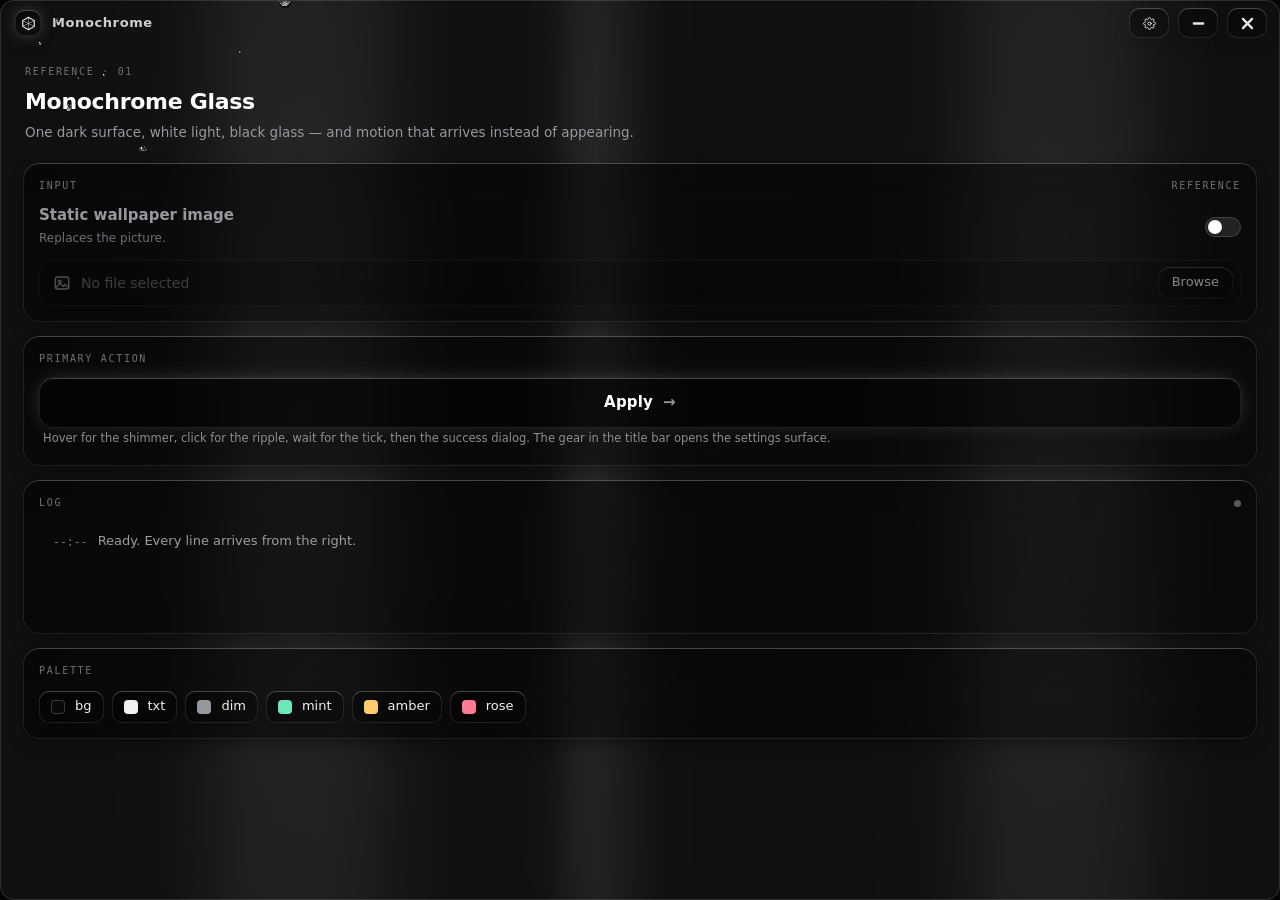
<file: docs/ui-kit/index.html>
<!DOCTYPE html>
<html lang="en">
<head>
<meta charset="utf-8">
<meta name="viewport" content="width=device-width, initial-scale=1">
<title>Monochrome Glass — UI kit</title>
<link rel="stylesheet" href="ui.css">
<style>body { background: #050506; }</style>
</head>
<body>

<!-- the drifting black / white band field -->
<div id="wallpaper"><i></i></div>

<div class="app" id="app">
  <canvas id="rain"></canvas>

  <!-- ── title bar ─────────────────────────────────────────────────────── -->
  <header class="titlebar">
    <div class="tb-brand">
      <span class="tb-mark">
        <svg viewBox="0 0 34 34" fill="none">
          <path d="M17 3 30 10.5v13L17 31 4 23.5v-13Z" stroke="#fff" stroke-width="2.4" stroke-linejoin="round"/>
          <path d="M17 3v28M4 10.5l26 13M30 10.5l-26 13" stroke="rgb(235,236,240)" stroke-width="1.6" stroke-opacity=".7"/>
        </svg>
      </span>
      <span class="tb-name"><b>Monochrome</b><i>Glass</i></span>
    </div>
    <div class="tb-actions">
      <button class="btn-icon" id="settings" title="Settings" aria-label="Settings">
        <svg viewBox="0 0 24 24"><circle cx="12" cy="12" r="3"/><path d="M19.4 15a1.65 1.65 0 0 0 .33 1.82l.06.06a2 2 0 0 1-2.83 2.83l-.06-.06a1.65 1.65 0 0 0-1.82-.33 1.65 1.65 0 0 0-1 1.51V21a2 2 0 0 1-4 0v-.09A1.65 1.65 0 0 0 9 19.4a1.65 1.65 0 0 0-1.82.33l-.06.06a2 2 0 0 1-2.83-2.83l.06-.06a1.65 1.65 0 0 0 .33-1.82 1.65 1.65 0 0 0-1.51-1H3a2 2 0 0 1 0-4h.09A1.65 1.65 0 0 0 4.6 9a1.65 1.65 0 0 0-.33-1.82l-.06-.06a2 2 0 0 1 2.83-2.83l.06.06a1.65 1.65 0 0 0 1.82.33H9a1.65 1.65 0 0 0 1-1.51V3a2 2 0 0 1 4 0v.09a1.65 1.65 0 0 0 1 1.51 1.65 1.65 0 0 0 1.82-.33l.06-.06a2 2 0 0 1 2.83 2.83l-.06.06a1.65 1.65 0 0 0-.33 1.82V9a1.65 1.65 0 0 0 1.51 1H21a2 2 0 0 1 0 4h-.09a1.65 1.65 0 0 0-1.51 1z"/></svg>
      </button>
      <button class="btn-icon" title="Minimize" aria-label="Minimize"><svg viewBox="0 0 10 10"><path d="M1.5 5h7"/></svg></button>
      <button class="btn-icon is-close" title="Close" aria-label="Close"><svg viewBox="0 0 10 10"><path d="M1.5 1.5l7 7M8.5 1.5l-7 7"/></svg></button>
    </div>
  </header>
  <div class="progress" id="progress"><i></i></div>

  <!-- ── content ───────────────────────────────────────────────────────── -->
  <main class="view">
    <div class="head" style="--i:0">
      <span class="eyebrow">reference · 01</span>
      <h1>Monochrome Glass</h1>
      <p>One dark surface, white light, black glass — and motion that arrives instead of appearing.</p>
    </div>

    <section class="card" style="--i:1">
      <div class="card-title">input <span id="badge">reference</span></div>
      <div data-switch data-key="demo-image" data-disables="#row-image" style="--i:0">
        <span class="field-label"><b>Static wallpaper image</b><small>Replaces the picture.</small></span>
        <span class="switch"><i></i></span>
      </div>
      <div id="row-image" class="field is-off" style="margin-top:12px">
        <svg viewBox="0 0 24 24" fill="none" stroke="currentColor" stroke-width="1.8" stroke-linecap="round" stroke-linejoin="round">
          <rect x="3" y="4" width="18" height="16" rx="3"/><circle cx="9" cy="10" r="1.8"/><path d="m4 18 5.5-5.5 4 4 2.5-2.5L21 18"/>
        </svg>
        <input readonly placeholder="No file selected">
        <button class="btn ghost" data-toast="file picker">Browse</button>
      </div>
    </section>

    <section class="card" style="--i:2">
      <div class="card-title">primary action</div>
      <button class="btn primary" id="apply">
        <span class="shim"></span>
        <span class="label">Apply<span style="opacity:.6">→</span></span>
        <svg class="tick" viewBox="-14 -11 28 22"><path d="M-10 1L-3.5 7.5L10 -7" pathLength="1"/></svg>
      </button>
      <div class="hint">Hover for the shimmer, click for the ripple, wait for the tick, then the success dialog.
        The gear in the title bar opens the settings surface.</div>
    </section>

    <section class="card" style="--i:3">
      <div class="card-title">log <span class="dot" id="dot"></span></div>
      <div class="list" id="log" style="max-height:150px">
        <div class="row dim"><span class="t">--:--</span><span class="m">Ready. Every line arrives from the right.</span></div>
      </div>
    </section>

    <section class="card" style="--i:4">
      <div class="card-title">palette</div>
      <div style="display:flex;flex-wrap:wrap;gap:8px">
        <span class="chip" style="height:32px"><i style="width:14px;height:14px;border-radius:4px;background:#08080a;box-shadow:inset 0 0 0 1px rgba(255,255,255,.2)"></i><b>bg</b></span>
        <span class="chip" style="height:32px"><i style="width:14px;height:14px;border-radius:4px;background:#f1f1f1"></i><b>txt</b></span>
        <span class="chip" style="height:32px"><i style="width:14px;height:14px;border-radius:4px;background:#9698a0"></i><b>dim</b></span>
        <span class="chip" style="height:32px"><i style="width:14px;height:14px;border-radius:4px;background:#6ee7b7"></i><b>mint</b></span>
        <span class="chip" style="height:32px"><i style="width:14px;height:14px;border-radius:4px;background:#ffcc6b"></i><b>amber</b></span>
        <span class="chip" style="height:32px"><i style="width:14px;height:14px;border-radius:4px;background:#ff7a94"></i><b>rose</b></span>
      </div>
    </section>
  </main>
</div>

<!-- ── settings modal ──────────────────────────────────────────────────── -->
<div id="settings-modal" data-modal data-tabs-scope aria-hidden="true">
  <div class="scrim"></div>
  <div class="modal">
    <div class="modal-head">
      <div class="ti"><b>Settings</b><small>Customize the look and feel</small></div>
      <div class="acts">
        <button class="btn ghost" data-close>Reset</button>
        <button class="x" data-close aria-label="Close"><svg viewBox="0 0 24 24"><path d="M6 6l12 12M18 6L6 18"/></svg></button>
      </div>
    </div>

    <div class="tabs">
      <i class="tab-ind"></i>
      <button class="tab is-on" data-tab="rain">Raindrops</button>
      <button class="tab" data-tab="motion">Motion</button>
      <button class="tab" data-tab="window">Window</button>
    </div>

    <div class="panel is-on" data-panel="rain">
      <div class="slider">
        <div class="slider-head"><span>Amount</span><em data-out="amount">100</em></div>
        <input type="range" class="rg" data-key="amount" min="20" max="200" step="5" value="100">
      </div>
      <div class="slider">
        <div class="slider-head"><span>Drop size</span><em data-out="size">100</em></div>
        <input type="range" class="rg" data-key="size" min="60" max="160" step="5" value="100">
      </div>
      <div class="slider">
        <div class="slider-head"><span>Sliding drops</span><em data-out="slide">100</em></div>
        <input type="range" class="rg" data-key="slide" min="0" max="200" step="5" value="100">
      </div>
      <div class="hint">Drag, and the thumb glides on a spring while the fill follows.</div>
    </div>

    <div class="panel" data-panel="motion">
      <div data-switch data-key="anim" class="is-on"><span class="field-label"><b>UI animations</b><small>Entrance, stagger, spring.</small></span><span class="switch"><i></i></span></div>
      <div data-switch data-key="edge"><span class="field-label"><b>Edge light</b><small>A comet glides around the window.</small></span><span class="switch"><i></i></span></div>
      <div data-switch data-key="bars" class="is-on"><span class="field-label"><b>Equalizer bars</b><small>Live level in the header.</small></span><span class="switch"><i></i></span></div>
      <div class="slider">
        <div class="slider-head"><span>Motion speed</span><em data-out="mspeed">1×</em></div>
        <input type="range" class="rg" data-key="mspeed" min="25" max="200" step="5" value="100">
      </div>
    </div>

    <div class="panel" data-panel="window">
      <div class="slider">
        <div class="slider-head"><span>Corner radius</span><em data-out="radius">14 px</em></div>
        <input type="range" class="rg" data-key="radius" min="0" max="28" step="1" value="14" data-unit="px">
      </div>
      <div class="presets">
        <button data-radius="0">Square</button>
        <button data-radius="8">Soft</button>
        <button class="is-on" data-radius="14">Round</button>
        <button data-radius="22">Extra</button>
      </div>
      <div class="hint">The radius is a token: every card, field and dialog reads it.</div>
    </div>
  </div>
</div>

<!-- ── success dialog ──────────────────────────────────────────────────── -->
<div class="success" aria-hidden="true">
  <div class="bg"></div>
  <div class="rays"></div>
  <div class="blob a"></div><div class="blob b"></div><div class="blob c"></div>
  <canvas></canvas>
  <div class="pop" role="dialog" aria-label="Done">
    <div class="ringbox" style="--j:0">
      <div class="pr"></div><div class="pr"></div>
      <svg viewBox="0 0 100 100">
        <defs><linearGradient id="kitRing" x1="0" y1="0" x2="1" y2="1">
          <stop offset="0" stop-color="#6ee7b7"/><stop offset="1" stop-color="#ffffff"/>
        </linearGradient></defs>
        <circle class="bgc" cx="50" cy="50" r="42"/>
        <circle class="rc" cx="50" cy="50" r="42"/>
        <path class="ck" d="M32 52 45 65 69 38" pathLength="1"/>
      </svg>
    </div>
    <h2 style="--j:1">Applied</h2>
    <p style="--j:2">The surface answered, quietly.</p>
    <div class="chips" style="--j:3"></div>
    <div class="note" style="--j:4">No colour was used to say “done” — the mark, the ring and a breath of confetti do it.</div>
    <div style="--j:5"><button class="btn primary" data-close><span class="shim"></span><span class="label">Done</span></button></div>
  </div>
</div>

<script src="ui.js"></script>
<script>
/* ── demo wiring: this is what an app adds on top of the kit ─────────────── */
UIKit.mount({ brightness: .9 });

const rainCtl = UIKit.rain(document.getElementById('rain'));
const app = document.getElementById('app');
let prev = performance.now();
(function loop(now) {
  const dt = Math.min((now - prev) / 1000, .05); prev = now;
  const r = app.getBoundingClientRect();
  rainCtl.tick(dt, { l: 0, t: 0, w: r.width, h: r.height });
  requestAnimationFrame(loop);
})(performance.now());

/* settings open / close — the gear stays lit while the dialog is up */
const gear = document.getElementById('settings');
const host = document.getElementById('settings-modal');
const modal = host.querySelector('.modal');
const scrim = host.querySelector('.scrim');
const isOpen = () => modal.classList.contains('is-open');
const setOpen = v => {
  host.classList.toggle('is-open', v);
  host.setAttribute('aria-hidden', String(!v));
  modal.classList.toggle('is-open', v);
  scrim.classList.toggle('is-open', v);
  gear.classList.toggle('is-on', v);
};
gear.addEventListener('click', () => setOpen(!isOpen()));
host.querySelectorAll('[data-close]').forEach(b => b.addEventListener('click', () => setOpen(false)));
scrim.addEventListener('click', () => setOpen(false));
addEventListener('keydown', e => { if (e.key === 'Escape' && isOpen()) setOpen(false); });

/* sliders drive the rain */
document.addEventListener('slide', e => {
  const { key, value } = e.detail;
  if (key === 'amount') rainCtl.amount = value;
  if (key === 'size') rainCtl.size = value;
  if (key === 'slide') rainCtl.slide = value;
  if (key === 'mspeed') rainCtl.speed = value / 100;
});

/* radius presets */
document.querySelectorAll('[data-radius]').forEach(b => b.addEventListener('click', () => {
  const v = +b.dataset.radius;
  document.documentElement.style.setProperty('--app-r', v + 'px');
  const s = document.querySelector('[data-key="radius"]');
  s.value = v; s.dispatchEvent(new Event('input', { bubbles: true }));
  document.querySelectorAll('[data-radius]').forEach(o => o.classList.toggle('is-on', o === b));
}));
document.querySelector('[data-key="radius"]').addEventListener('input', e => {
  document.documentElement.style.setProperty('--app-r', e.target.value + 'px');
});

/* apply → busy → progress → log lines → success */
const applyBtn = document.getElementById('apply');
const progress = UIKit.progress(document.getElementById('progress'));
const dot = document.getElementById('dot');
const log = document.getElementById('log');
const stamp = () => new Date().toTimeString().slice(0, 5);
const line = (msg, kind = '') => {
  const d = document.createElement('div');
  d.className = 'row ' + kind;
  d.innerHTML = `<span class="t">${stamp()}</span><span class="m"></span>`;
  d.lastChild.textContent = msg;
  log.appendChild(d);
  log.scrollTop = log.scrollHeight;
};

applyBtn.addEventListener('click', () => {
  if (applyBtn.disabled) return;
  UIKit.busy(applyBtn, true);
  progress.run();
  dot.classList.add('busy');
  line('Reading the original…');
  setTimeout(() => line('Surfaces rebuilt: 4', 'ok'), 500);
  setTimeout(() => line('Live wallpaper: boot.mp4', 'dim'), 900);
  setTimeout(() => {
    UIKit.busy(applyBtn, false);
    progress.finish();
    dot.classList.remove('busy'); dot.classList.add('ok');
    UIKit.flash(applyBtn, 'done');
    UIKit.toast('Applied in 1.2 s', 'ok');
    setTimeout(() => UIKit.success.open([
      ['Static image', 'wallpaper.png'],
      ['Live wallpaper', 'boot.mp4'],
      ['Occurrences', '7']
    ]), 700);
  }, 1300);
});

document.querySelectorAll('[data-toast]').forEach(b => b.addEventListener('click', () => {
  UIKit.toast('This is what a notification feels like.');
}));
</script>
</body>
</html>
</file>
<file: docs/ui-kit/ui.css>
/* ============================================================================
   MONOCHROME GLASS  —  the house UI
   ----------------------------------------------------------------------------
   A single dark surface, white light, black glass, and motion that arrives
   rather than appears. Everything here is dependency-free plain CSS.

     <link rel="stylesheet" href="ui.css">
     <script src="ui.js" defer></script>

   Design rules (do not break them):
     • one accent only: white. colour is reserved for meaning
       (mint = success, amber = warning, rose = error).
     • glass, not flat panels: translucent black + backdrop blur + 1px light rim.
     • every interactive element answers on hover, and answers *softy*
       (glow + 1px lift), never with a colour change.
     • motion easing is cubic-bezier(.16,1,.3,1) for entrance and
       cubic-bezier(.22,1.28,.36,1) for springy interactions.
   ========================================================================== */

/* ── tokens ─────────────────────────────────────────────────────────────── */
:root {
  /* surfaces */
  --bg: #08080a;
  --panel: rgba(19, 19, 19, .88);
  --panel-soft: rgba(12, 12, 13, .66);
  --glass: linear-gradient(135deg, rgba(0, 0, 0, .40), rgba(0, 0, 0, .26));
  --glass-hover: linear-gradient(rgba(255, 255, 255, .10), rgba(255, 255, 255, .10)), rgba(0, 0, 0, .42);

  /* ink */
  --txt: #f1f1f1;
  --txt-2: #d1d3d9;
  --dim: #9698a0;
  --faint: #8f8f8f;
  --ghost: #6e7078;

  /* light */
  --acc: 255, 255, 255;
  --acc-2: 205, 208, 216;
  --mint: 110, 231, 183;
  --amber: 255, 204, 107;
  --rose: 255, 122, 148;

  /* lines */
  --line: rgba(255, 255, 255, .10);
  --line-2: rgba(255, 255, 255, .16);

  /* depth */
  --glass-rim: inset 0 0 0 1px rgba(255, 255, 255, .10),
                inset 0 1px 0 rgba(255, 255, 255, .16),
                0 8px 22px -10px rgba(0, 0, 0, .70);
  --lift: 0 10px 28px -6px rgba(0, 0, 0, .55);

  /* shape */
  --r-card: 16px;
  --r-field: 12px;
  --r-btn: 12px;
  --r-modal: 24px;
  --r-pill: 99px;
  --pad: 22px;

  /* motion */
  --ease: cubic-bezier(.16, 1, .3, 1);
  --spring: cubic-bezier(.22, 1.28, .36, 1);
  --std: cubic-bezier(.4, 0, .2, 1);

  /* type */
  --font: "Jakarta", "Plus Jakarta Sans", "Poppins", "Inter",
          "Segoe UI Variable Text", "Segoe UI", system-ui, sans-serif;
  --font-mono: "JetBrains Mono", "Cascadia Mono", ui-monospace, monospace;

  color-scheme: dark;
}

* { box-sizing: border-box; margin: 0; padding: 0; }
html, body { height: 100%; }
body {
  font-family: var(--font);
  font-size: 15px;
  line-height: 1.45;
  color: var(--txt);
  background: var(--bg);
  overflow: hidden;
  -webkit-user-select: none;
  user-select: none;
  cursor: none;                     /* the kit draws its own cursor */
}
::selection { background: rgba(var(--acc), .22); }

/* ── wallpaper: soft black / white bands drifting on a diagonal ──────────── */
#wallpaper {
  position: fixed; inset: 0; z-index: 0; overflow: hidden; pointer-events: none;
  opacity: var(--wp-o, .9);
}
#wallpaper i {
  position: absolute; left: 0; top: 0; bottom: 0; width: calc(100% + 760px);
  background:
    linear-gradient(90deg,
      #030303 0, #080808 14%, #1c1c1c 22%, #8a8a8a 28%, #f2f2f2 33%,
      #fff 37%, #fff 42%, #c4c4c4 48%, #5a5a5a 53%, #0a0a0a 60%, #050505 68%,
      #2a2a2a 72%, #d8d8d8 76%, #fff 78.5%, #9c9c9c 82%, #161616 87%, #030303 94%)
      0 0 / 760px 100% repeat-x;
  will-change: transform;
}
#wallpaper::after {
  content: ""; position: absolute; inset: 0;
  background: radial-gradient(90% 80% at 50% 45%, rgba(15, 15, 15, .05), rgba(5, 5, 6, .55));
}

/* ── app shell ──────────────────────────────────────────────────────────── */
.app {
  position: relative; z-index: 2;
  height: 100%;
  display: flex; flex-direction: column;
  background: var(--panel);
  border: 1px solid rgba(255, 255, 255, .12);
  border-radius: var(--app-r, 14px);
  overflow: hidden;
  animation: appIn 1.1s var(--ease) both;
}
@keyframes appIn { from { opacity: 0; transform: scale(.985); } to { opacity: 1; transform: none; } }

/* custom title bar */
.titlebar {
  flex: none; height: 44px;
  display: flex; align-items: center; justify-content: space-between;
  padding: 0 12px 0 14px;
  -webkit-app-region: drag; app-region: drag;
}
.tb-brand { display: flex; align-items: center; gap: 11px; }
.tb-mark {
  width: 26px; height: 26px; flex: none; border-radius: 9px;
  display: grid; place-items: center;
  background: var(--glass); box-shadow: var(--glass-rim), 0 0 18px -5px rgba(var(--acc), .45);
}
.tb-mark svg { width: 15px; height: 15px; }
.tb-name {
  font-size: 13px; letter-spacing: .5px; color: transparent;
  background: linear-gradient(105deg,
    rgba(255, 255, 255, .80) 0%, rgba(255, 255, 255, .80) 42%, #fff 50%,
    rgba(255, 255, 255, .80) 58%, rgba(255, 255, 255, .80) 100%);
  background-size: 260% 100%; background-position: 160% 0;
  -webkit-background-clip: text; background-clip: text;
  animation: tbShine 7s var(--std) 1.2s infinite;
}
.tb-name b { font-weight: 700; letter-spacing: .6px; }
.tb-name i {
  font-style: normal; font-weight: 500; font-size: 11px;
  letter-spacing: 1.6px; text-transform: uppercase; opacity: .62;
}
@keyframes tbShine { 0%, 45% { background-position: 160% 0; } 100% { background-position: -60% 0; } }
.tb-actions { display: flex; align-items: center; gap: 9px; -webkit-app-region: no-drag; app-region: no-drag; }

.btn-icon {
  position: relative; width: 40px; height: 30px; border: 0; border-radius: 11px;
  display: grid; place-items: center; overflow: hidden;
  color: #e5e5e5; background: var(--glass); box-shadow: var(--glass-rim);
  -webkit-backdrop-filter: blur(18px) saturate(1.3); backdrop-filter: blur(18px) saturate(1.3);
  transition: background .2s ease, box-shadow .25s ease, transform .22s var(--spring), color .2s ease;
}
.btn-icon svg {
  width: 13px; height: 13px; stroke: currentColor; fill: none;
  stroke-width: 1.8; stroke-linecap: round; stroke-linejoin: round;
  transition: transform .25s var(--ease);
}
.btn-icon:hover {
  background: var(--glass-hover); color: #fff; transform: translateY(-1px);
  box-shadow: inset 0 0 0 1px rgba(var(--acc), .5), 0 0 18px rgba(var(--acc), .30), var(--lift);
}
.btn-icon:active { transform: scale(.93); }
.btn-icon.is-close:hover {
  background: linear-gradient(180deg, #ff7a98, #e8365a);
  box-shadow: inset 0 0 0 1px rgba(255, 255, 255, .42), 0 0 20px rgba(255, 90, 125, .60);
}
.btn-icon.is-close:hover svg { transform: rotate(90deg); }
.btn-icon.is-on {
  background: linear-gradient(180deg, rgba(255, 255, 255, .24), rgba(255, 255, 255, .10));
  box-shadow: inset 0 0 0 1px rgba(255, 255, 255, .40), 0 0 16px rgba(255, 255, 255, .22);
  color: #fff;
}
.btn-icon.is-on svg { transform: rotate(90deg); }

/* rain layer: sits above the panel, behind the content (never over text) */
#rain {
  position: absolute; inset: 0; z-index: 1; pointer-events: none;
  border-radius: inherit;
}

/* scrolling content */
.view {
  position: relative; z-index: 2;
  flex: 1; min-height: 0; overflow-y: auto;
  padding: 8px var(--pad) 20px;
  display: flex; flex-direction: column; gap: 14px;
}
.view > * { animation: rise .8s var(--ease) both; animation-delay: calc(.28s + var(--i, 0) * .09s); }
@keyframes rise { from { opacity: 0; transform: translateY(26px); } to { opacity: 1; transform: none; } }

/* page head */
.head { display: flex; flex-direction: column; gap: 6px; padding: 12px 2px 6px; }
.head h1 { font-size: 22px; font-weight: 700; letter-spacing: -.3px; color: #fff; }
.head p { font-size: 13.5px; color: var(--dim); }
.head .eyebrow {
  font-family: var(--font-mono); font-size: 10px; letter-spacing: 1.7px;
  text-transform: uppercase; color: var(--ghost);
}

/* ── card ───────────────────────────────────────────────────────────────── */
.card {
  position: relative; border-radius: var(--r-card); padding: 16px;
  background: var(--glass), rgba(0, 0, 0, .12);
  box-shadow: var(--glass-rim);
  -webkit-backdrop-filter: blur(18px) saturate(1.3);
  backdrop-filter: blur(18px) saturate(1.3);
  overflow: hidden;
}
.card::before {                       /* cursor spotlight, driven by ui.js */
  content: ""; position: absolute; inset: 0; pointer-events: none;
  opacity: var(--sa, 0);
  background: radial-gradient(170px circle at var(--mx, 50%) var(--my, 50%),
    rgba(var(--acc), .14), rgba(var(--acc), 0));
}
.card > * { position: relative; }
.card-title {
  display: flex; align-items: center; justify-content: space-between;
  font-family: var(--font-mono); font-size: 10px; letter-spacing: 1.7px;
  text-transform: uppercase; color: var(--ghost); margin-bottom: 12px;
}

/* ── fields ─────────────────────────────────────────────────────────────── */
.field {
  display: flex; align-items: center; gap: 10px;
  height: 46px; padding: 0 8px 0 14px; border-radius: var(--r-field);
  background: rgba(0, 0, 0, .30); box-shadow: inset 0 0 0 1px rgba(255, 255, 255, .08);
  transition: box-shadow .25s ease, background .25s ease;
}
.field:focus-within, .field:hover {
  box-shadow: inset 0 0 0 1px rgba(var(--acc), .34), 0 0 16px rgba(var(--acc), .12);
}
.field svg { width: 18px; height: 18px; flex: none; color: var(--dim); }
.field input {
  flex: 1; min-width: 0; height: 100%; border: 0; background: transparent;
  color: var(--txt); font: inherit; font-size: 14px; outline: none;
  -webkit-user-select: text; user-select: text;
}
.field input::placeholder { color: var(--ghost); opacity: 1; }
.field.is-off { opacity: .5; pointer-events: none; }

/* label + hint block */
.field-label { display: flex; flex-direction: column; gap: 3px; }
.field-label b { font-size: 15px; font-weight: 600; color: var(--dim); transition: color .3s ease; }
.field-label small { font-size: 12px; font-weight: 500; color: var(--ghost); }
.is-on .field-label b { color: #fff; }

/* ── switch (track is light, knob is ink) ───────────────────────────────── */
.switch {
  position: relative; flex: none;
  width: 36px; height: 20px; border-radius: var(--r-pill);
  background: rgba(255, 255, 255, .10);
  box-shadow: inset 0 0 0 1px rgba(255, 255, 255, .13);
  transition: background-color .3s ease, box-shadow .3s ease;
}
.switch::before { content: ""; position: absolute; inset: -6px -4px; }   /* bigger hit area */
.switch i {
  position: absolute; left: 3px; top: 3px; width: 14px; height: 14px;
  border-radius: 7px; background: #fff; box-shadow: 0 1.5px 2px rgba(0, 0, 0, .25);
  transition: transform .3s var(--spring), width .3s var(--spring),
              background-color .3s ease, box-shadow .3s ease;
}
.switch:hover { background: rgba(255, 255, 255, .16); }
.is-on .switch {
  background: rgb(238, 239, 243);
  box-shadow: inset 0 0 0 1px rgba(255, 255, 255, .9), 0 0 14px 1px rgba(255, 255, 255, .30);
}
.is-on .switch i { transform: translateX(16px); background: #0c0c0f; }
.switch:active i { width: 18px; }
.is-on .switch:active i { transform: translateX(12px); }
[data-switch] { display: flex; align-items: center; justify-content: space-between; gap: 14px; outline: none; }
[data-switch]:focus-visible .switch { outline: 2px solid rgba(var(--acc), .8); outline-offset: 3px; }

/* ── range slider (glowing thumb, filled track) ─────────────────────────── */
.slider { padding: 10px 12px 14px; border-radius: 14px; background: rgba(255, 255, 255, .045); box-shadow: inset 0 0 0 1px rgba(255, 255, 255, .06); }
.slider-head { display: flex; align-items: baseline; justify-content: space-between; margin-bottom: 9px; }
.slider-head span { font-size: 13.5px; font-weight: 600; color: var(--txt-2); }
.slider-head em {
  font-style: normal; font-size: 12.5px; font-weight: 600; color: #fff;
  padding: 2px 9px; border-radius: 8px; background: rgba(255, 255, 255, .08);
  font-variant-numeric: tabular-nums; box-shadow: 0 0 12px -2px rgba(var(--acc), .35);
}
input[type="range"].rg {
  -webkit-appearance: none; appearance: none;
  width: 100%; height: 18px; padding: 0; background: transparent;
  filter: drop-shadow(0 0 4px rgba(var(--acc), .35));
  transition: filter .3s ease; --p: 50%;
}
input[type="range"].rg::-webkit-slider-runnable-track {
  height: 5px; border-radius: 3px;
  background: linear-gradient(90deg, rgb(var(--acc)) var(--p), rgba(255, 255, 255, .13) var(--p));
}
input[type="range"].rg::-webkit-slider-thumb {
  -webkit-appearance: none; width: 16px; height: 16px; margin-top: -5.5px;
  border-radius: 50%; background: #fff;
  box-shadow: 0 1px 4px rgba(0, 0, 0, .45), 0 0 10px 1px rgba(var(--acc), .60);
  transition: box-shadow .25s ease, transform .25s var(--spring);
}
input[type="range"].rg::-moz-range-track { height: 5px; border-radius: 3px; background: rgba(255, 255, 255, .13); }
input[type="range"].rg::-moz-range-progress { height: 5px; border-radius: 3px; background: #fff; }
input[type="range"].rg::-moz-range-thumb {
  width: 16px; height: 16px; border: 0; border-radius: 50%; background: #fff;
  box-shadow: 0 0 10px 1px rgba(var(--acc), .60);
}
input[type="range"].rg:hover { filter: drop-shadow(0 0 6px rgba(var(--acc), .55)); }
input[type="range"].rg:active { filter: drop-shadow(0 0 8px rgba(var(--acc), .70)); }

/* preset row */
.presets { display: flex; gap: 8px; margin-top: 10px; }
.presets button {
  flex: 1; min-width: 0; height: 32px; border: 0; border-radius: 11px;
  font: inherit; font-size: 12px; font-weight: 600; color: #d9d9d9;
  background: var(--glass); box-shadow: var(--glass-rim);
  transition: background .25s ease, color .25s ease, transform .35s var(--spring), box-shadow .25s ease;
}
.presets button:hover { background: var(--glass-hover); color: #fff; transform: translateY(-1px); }
.presets button:active { transform: scale(.96); }
.presets button.is-on {
  background: linear-gradient(180deg, rgba(255, 255, 255, .22), rgba(255, 255, 255, .10));
  box-shadow: inset 0 0 0 1px rgba(255, 255, 255, .34), inset 0 1px 0 rgba(255, 255, 255, .28);
  color: #fff;
}

/* ── buttons ────────────────────────────────────────────────────────────── */
.btn {
  position: relative; overflow: hidden; border: 0;
  font: inherit; font-weight: 600; color: #fff;
  border-radius: var(--r-btn);
  transition: background .2s ease, box-shadow .2s ease, transform .26s var(--spring);
}
.btn.primary {
  width: 100%; height: 50px; font-size: 15px; letter-spacing: .2px; border-radius: 14px;
  background: var(--glass), rgba(0, 0, 0, .14);
  box-shadow: var(--glass-rim), 0 0 22px -8px rgba(var(--acc), .40);
}
.btn.primary:hover {
  background: var(--glass-hover); transform: translateY(-1px);
  box-shadow: var(--glass-rim), 0 0 26px -6px rgba(var(--acc), .60), var(--lift);
}
.btn.primary:active { transform: translateY(0) scale(.992); }
.btn.ghost {
  height: 32px; padding: 0 14px; font-size: 13px; font-weight: 500;
  background: var(--glass); box-shadow: var(--glass-rim);
}
.btn.ghost:hover { background: var(--glass-hover); }
.btn.ghost:active { transform: scale(.96); }

/* button internals: shimmer, ripple, busy pulse, success check */
.btn .shim {
  position: absolute; top: 0; bottom: 0; left: -25%; width: 160px; z-index: 2;
  opacity: 0; pointer-events: none; transition: opacity .3s ease;
  background: linear-gradient(90deg, rgba(255, 255, 255, 0), rgba(255, 255, 255, .18), rgba(255, 255, 255, 0));
  animation: shim 2.4s linear infinite;
}
.btn:hover .shim { opacity: 1; }
.btn.is-busy .shim { opacity: 1; animation-duration: 1.5s; }
@keyframes shim { from { left: -25%; } to { left: 125%; } }
.btn .label {
  position: relative; z-index: 3;
  display: inline-flex; align-items: center; gap: 10px;
  transition: opacity .5s ease;
}
.btn .label svg { width: 16px; height: 16px; transition: transform .3s ease; }
.btn.primary:hover .label svg { transform: translateX(4px); }
.btn.is-done .label { opacity: 0; transition-duration: .15s; }
.btn .tick {
  position: absolute; left: 50%; top: 50%; width: 28px; height: 22px;
  margin: -11px 0 0 -14px; z-index: 3; opacity: 0; transition: opacity .4s ease;
}
.btn .tick path {
  fill: none; stroke: #06241a; stroke-width: 3.4; stroke-linecap: round; stroke-linejoin: round;
  stroke-dasharray: 1; stroke-dashoffset: 1;
}
.btn.is-done .tick { opacity: 1; }
.btn.is-done .tick path { animation: draw .45s var(--std) forwards; }
@keyframes draw { to { stroke-dashoffset: 0; } }
.btn.is-busy { animation: busy 1.6s ease-in-out infinite; }
@keyframes busy {
  0%, 100% { box-shadow: var(--glass-rim), 0 6px 18px -8px rgba(var(--acc), .30); }
  50%      { box-shadow: var(--glass-rim), 0 6px 26px -4px rgba(var(--acc), .60); }
}
.btn.is-error { animation: shake .8s linear; }
@keyframes shake {
  0% { translate: 0; } 10% { translate: 2.4px; } 22% { translate: -3.1px; }
  34% { translate: 2.5px; } 46% { translate: -1.7px; } 58% { translate: 1.1px; }
  70% { translate: -.6px; } 85% { translate: .2px; } 100% { translate: 0; }
}
.ripple {
  position: absolute; border-radius: 50%; background: #fff; pointer-events: none; z-index: 1;
  opacity: 0; animation: rippleS .75s var(--std) forwards, rippleO .75s linear forwards;
}
.btn.ghost .ripple { --ra: .20; }
.btn.primary .ripple { --ra: .34; }
@keyframes rippleS { from { transform: translate(-50%, -50%) scale(0); } to { transform: translate(-50%, -50%) scale(1); } }
@keyframes rippleO { from { opacity: var(--ra); } to { opacity: 0; } }

/* ── top progress line ──────────────────────────────────────────────────── */
.progress {
  position: absolute; left: 0; right: 0; top: 0; height: 3px; z-index: 6;
  opacity: 0; overflow: hidden; pointer-events: none; transition: opacity .45s ease;
}
.progress i {
  position: absolute; top: 0; bottom: 0; left: 0; width: 38%; border-radius: 3px;
  transform: translateX(-100%);
  background: linear-gradient(90deg, rgba(var(--acc), 0), rgb(var(--acc-2)), #fff);
  box-shadow: 0 0 14px 2px rgba(var(--acc), .8);
}
.progress.is-run { opacity: 1; }
.progress.is-run i { animation: tl 1.3s var(--std) infinite; }
@keyframes tl { from { transform: translateX(-100%); } to { transform: translateX(265%); } }
.progress.is-fin { opacity: 1; }
.progress.is-fin i {
  width: 100%; transform: translateX(0); animation: none;
  background: rgb(var(--mint)); box-shadow: 0 0 14px 2px rgba(var(--mint), .7);
  transition: transform .5s var(--ease);
}
.progress.is-fin.is-out { opacity: 0; }

/* ── list / log card ────────────────────────────────────────────────────── */
.list { flex: 1; min-height: 96px; overflow-y: auto; padding: 10px 14px; font-size: 13px; }
.list .row {
  display: flex; gap: 10px;
  animation: rowIn .55s var(--std) both;
  -webkit-user-select: text; user-select: text;
}
.list .row .t { flex: none; color: #777; font-family: var(--font-mono); font-size: 11.5px; padding-top: 2px; }
.list .row .m { flex: 1; min-width: 0; white-space: pre-wrap; overflow-wrap: anywhere; color: #eaeaea; }
.list .row.ok .m { color: rgb(128, 230, 173); }
.list .row.warn .m { color: rgb(255, 204, 107); }
.list .row.err .m { color: rgb(255, 122, 148); }
.list .row.dim .m { color: #9d9d9d; }
@keyframes rowIn { from { opacity: 0; transform: translateX(22px); } to { opacity: 1; transform: none; } }

/* status dot */
.dot {
  position: relative; width: 7px; height: 7px; border-radius: 50%;
  background: rgba(157, 157, 157, .55); transition: background .3s ease;
}
.dot.ok { background: rgb(var(--mint)); }
.dot.busy { background: rgb(var(--acc-2)); }
.dot.busy::after {
  content: ""; position: absolute; left: 50%; top: 50%;
  width: 22px; height: 22px; margin: -11px 0 0 -11px; border-radius: 50%;
  background: rgba(var(--acc), .4); animation: ring .83s linear infinite;
}
@keyframes ring { from { transform: scale(.36); opacity: 1; } to { transform: scale(1); opacity: 0; } }

::-webkit-scrollbar { width: 6px; }
::-webkit-scrollbar-track { background: transparent; }
::-webkit-scrollbar-thumb { background: rgba(var(--acc), .30); border-radius: 6px; }
::-webkit-scrollbar-thumb:hover { background: rgba(var(--acc), .45); }

/* ── modal ──────────────────────────────────────────────────────────────── */
.scrim {
  position: fixed; inset: 0; z-index: 19;
  background: rgba(0, 0, 0, .50);
  -webkit-backdrop-filter: blur(7px) saturate(1.1); backdrop-filter: blur(7px) saturate(1.1);
  opacity: 0; visibility: hidden; transition: opacity .35s ease, visibility 0s .35s;
}
.scrim.is-open { opacity: 1; visibility: visible; transition: opacity .4s ease; }

.modal {
  position: fixed; left: 50%; top: 50%; z-index: 20;
  width: min(440px, calc(100% - 40px)); max-height: calc(100% - 80px);
  padding: 22px; border-radius: var(--r-modal); overflow-y: auto;
  background: linear-gradient(180deg, rgba(34, 34, 38, .78), rgba(10, 10, 12, .88));
  -webkit-backdrop-filter: blur(34px) saturate(1.5); backdrop-filter: blur(34px) saturate(1.5);
  box-shadow: inset 0 0 0 1px rgba(255, 255, 255, .13), inset 0 1px 0 rgba(255, 255, 255, .20),
              0 40px 90px -20px rgba(0, 0, 0, .85);
  opacity: 0; visibility: hidden; filter: blur(10px);
  transform: translate(-50%, -46%) scale(.90);
  transition: opacity .22s ease, transform .30s var(--std), filter .26s ease, visibility 0s .30s;
}
.modal.is-open {
  opacity: 1; visibility: visible; filter: blur(0); transform: translate(-50%, -50%) scale(1);
  transition: opacity .35s ease, transform .62s var(--spring), filter .45s ease;
}
.modal > * { opacity: 0; transform: translateY(14px); }
.modal.is-open > * {
  opacity: 1; transform: none;
  transition: opacity .5s ease, transform .7s var(--ease);
}
.modal.is-open > :nth-child(1) { transition-delay: .10s; }
.modal.is-open > :nth-child(2) { transition-delay: .16s; }
.modal.is-open > :nth-child(3) { transition-delay: .22s; }

.modal-head { display: flex; align-items: flex-start; justify-content: space-between; margin-bottom: 16px; }
.modal-head .ti { display: flex; flex-direction: column; gap: 3px; }
.modal-head b { font-size: 19px; font-weight: 700; letter-spacing: -.2px; }
.modal-head small { font-size: 12.5px; font-weight: 500; color: var(--ghost); }
.modal-head .acts { display: flex; align-items: center; gap: 8px; }
.x {
  width: 32px; height: 32px; border: 0; border-radius: 10px; display: grid; place-items: center;
  color: #c8cad2; background: var(--glass); box-shadow: var(--glass-rim);
  transition: background .25s ease, color .25s ease, transform .4s var(--spring);
}
.x svg { width: 15px; height: 15px; stroke: currentColor; fill: none; stroke-width: 2; stroke-linecap: round; }
.x:hover { background: var(--glass-hover); color: #fff; transform: rotate(90deg); }

/* tabs with sliding indicator */
.tabs {
  position: relative; display: flex; gap: 2px; padding: 4px; margin-bottom: 12px;
  border-radius: 14px; background: var(--glass); box-shadow: var(--glass-rim);
}
.tab {
  position: relative; z-index: 1; flex: 1; height: 32px; border: 0; border-radius: 10px;
  background: transparent; color: var(--dim);
  font: inherit; font-size: 13px; font-weight: 600;
  transition: color .2s ease;
}
.tab:hover { color: #fff; }
.tab.is-on { color: #fff; }
.tab-ind {
  position: absolute; left: 0; top: 4px; bottom: 4px; width: 0; z-index: 0; border-radius: 10px;
  background: linear-gradient(180deg, rgba(255, 255, 255, .26), rgba(255, 255, 255, .10));
  box-shadow: inset 0 0 0 1px rgba(255, 255, 255, .28), 0 4px 14px -4px rgba(255, 255, 255, .25);
  transition: transform .5s var(--ease), width .5s var(--ease);
}
.panel { display: none; flex-direction: column; gap: 8px; }
.panel.is-on { display: flex; animation: panelIn .55s var(--ease) both; }
@keyframes panelIn { from { opacity: 0; transform: translateY(12px) scale(.985); filter: blur(5px); } to { opacity: 1; transform: none; filter: blur(0); } }
.panel.is-on > * { animation: riseSm .6s var(--ease) both; }
.panel.is-on > :nth-child(2) { animation-delay: .05s; }
.panel.is-on > :nth-child(3) { animation-delay: .10s; }
.panel.is-on > :nth-child(4) { animation-delay: .15s; }
.panel.is-on > :nth-child(5) { animation-delay: .20s; }
@keyframes riseSm { from { opacity: 0; transform: translateY(10px); } to { opacity: 1; transform: none; } }
.hint { font-size: 11.5px; line-height: 1.55; color: #8f8f8f; padding: 2px 4px; }

/* ── success dialog (rays + blobs + confetti) ───────────────────────────── */
.success { position: fixed; inset: 0; z-index: 30; display: grid; place-items: center; visibility: hidden; opacity: 0; transition: opacity .4s ease, visibility 0s .4s; }
.success.is-open { visibility: visible; opacity: 1; transition: opacity .4s ease; }
.success .bg {
  position: absolute; inset: 0;
  background: radial-gradient(70% 70% at 50% 45%, rgba(42, 42, 42, .45), rgba(5, 5, 6, .72));
  -webkit-backdrop-filter: blur(16px) saturate(1.3); backdrop-filter: blur(16px) saturate(1.3);
}
.success .rays {
  position: absolute; left: 50%; top: 50%; width: 980px; height: 980px; margin: -490px 0 0 -490px;
  pointer-events: none; animation: spin 46s linear infinite;
  background: repeating-conic-gradient(from 0deg, rgba(var(--acc-2), .13) 0 5deg, transparent 5deg 17deg);
  -webkit-mask-image: radial-gradient(circle, #000 0, transparent 60%);
  mask-image: radial-gradient(circle, #000 0, transparent 60%);
}
@keyframes spin { to { transform: rotate(360deg); } }
.success .blob { position: absolute; border-radius: 50%; filter: blur(46px); opacity: .8; pointer-events: none; }
.success .blob.a { width: 340px; height: 340px; left: calc(50% - 360px); top: calc(50% - 200px); background: rgba(var(--acc), .30); animation: bl1 9s ease-in-out infinite alternate; }
.success .blob.b { width: 300px; height: 300px; left: calc(50% + 60px); top: calc(50% - 120px); background: rgba(var(--mint), .24); animation: bl2 11s ease-in-out infinite alternate; }
.success .blob.c { width: 260px; height: 260px; left: calc(50% - 140px); top: calc(50% + 40px); background: rgba(182, 182, 182, .28); animation: bl1 13s ease-in-out infinite alternate-reverse; }
@keyframes bl1 { to { transform: translate(50px, -40px) scale(1.2); } }
@keyframes bl2 { to { transform: translate(-60px, 50px) scale(1.15); } }
.success canvas { position: absolute; inset: 0; width: 100%; height: 100%; pointer-events: none; }
.pop {
  position: relative; width: min(350px, calc(100% - 40px)); padding: 30px 28px 24px;
  border-radius: var(--r-modal); text-align: center; overflow: hidden;
  background: linear-gradient(180deg, rgba(0, 0, 0, .46), rgba(0, 0, 0, .58));
  -webkit-backdrop-filter: blur(28px) saturate(1.3); backdrop-filter: blur(28px) saturate(1.3);
  box-shadow: inset 0 0 0 1px rgba(255, 255, 255, .16), 0 30px 80px -20px rgba(0, 0, 0, .7);
  transform: translateY(26px) scale(.92); transition: transform .7s var(--ease);
}
.success.is-open .pop { transform: none; }
.pop::before { content: ""; position: absolute; left: 0; right: 0; top: 0; height: 1px; background: linear-gradient(90deg, transparent, rgba(255, 255, 255, .6), transparent); }
.pop > * { position: relative; }
.success.is-open .pop > * { animation: rise .7s var(--ease) both; animation-delay: calc(.28s + var(--j, 0) * .08s); }
.pop h2 { font-size: 22px; font-weight: 600; }
.pop p { font-size: 13.5px; color: #bdbdbd; margin-top: 6px; }
.ringbox { position: relative; width: 104px; height: 104px; margin: 0 auto 14px; }
.ringbox .pr { position: absolute; inset: 6px; border-radius: 50%; border: 2px solid rgba(var(--mint), .55); opacity: 0; }
.success.is-open .pr { animation: pr 2.4s var(--std) 1s infinite; }
.success.is-open .pr + .pr { animation-delay: 2.1s; }
@keyframes pr { from { transform: scale(.7); opacity: .7; } to { transform: scale(1.9); opacity: 0; } }
.ringbox svg { position: relative; width: 104px; height: 104px; overflow: visible; filter: drop-shadow(0 0 14px rgba(var(--mint), .55)); }
.ringbox .bgc { fill: rgba(var(--mint), .10); }
.ringbox .rc { fill: none; stroke: url(#kitRing); stroke-width: 4; stroke-linecap: round; stroke-dasharray: 264; stroke-dashoffset: 264; transform: rotate(-90deg); transform-origin: 50% 50%; }
.ringbox .ck { fill: none; stroke: #fff; stroke-width: 5; stroke-linecap: round; stroke-linejoin: round; stroke-dasharray: 1; stroke-dashoffset: 1; }
.success.is-open .ringbox .rc { animation: rdraw .9s var(--std) .25s forwards; }
.success.is-open .ringbox .ck { animation: draw .5s var(--std) .85s forwards; }
@keyframes rdraw { to { stroke-dashoffset: 0; } }
.chips { display: flex; flex-direction: column; gap: 8px; margin: 18px 0 6px; }
.chip {
  display: flex; align-items: center; gap: 10px; height: 38px; padding: 0 12px;
  border-radius: 10px; font-size: 13px; text-align: left;
  background: var(--glass); box-shadow: var(--glass-rim);
}
.chip svg { width: 16px; height: 16px; flex: none; color: var(--txt-2); }
.chip b { font-weight: 500; flex: none; }
.chip span { flex: 1; min-width: 0; overflow: hidden; text-overflow: ellipsis; white-space: nowrap; color: #acacac; }
.note { font-size: 11.5px; color: #8f8f8f; margin: 10px 0 16px; }

/* ── toast ──────────────────────────────────────────────────────────────── */
.toasts { position: fixed; right: 16px; bottom: 16px; z-index: 40; display: flex; flex-direction: column; gap: 8px; align-items: flex-end; pointer-events: none; }
.toast {
  display: flex; align-items: center; gap: 9px; max-width: 340px;
  padding: 10px 14px; border-radius: 12px; font-size: 13px; color: #efefef;
  background: rgba(18, 18, 20, .88); box-shadow: var(--glass-rim);
  -webkit-backdrop-filter: blur(18px); backdrop-filter: blur(18px);
  animation: toastIn .5s var(--ease) both;
}
.toast.out { animation: toastOut .35s ease forwards; }
.toast.ok { box-shadow: inset 0 0 0 1px rgba(var(--mint), .45), var(--lift); }
.toast.err { box-shadow: inset 0 0 0 1px rgba(var(--rose), .45), var(--lift); }
@keyframes toastIn { from { opacity: 0; transform: translateY(14px) scale(.96); } to { opacity: 1; transform: none; } }
@keyframes toastOut { to { opacity: 0; transform: translateY(8px) scale(.98); } }

/* ── custom cursor: glowing dot + trailing ring ─────────────────────────── */
#cursor-dot, #cursor-ring, .cursor-wave { position: fixed; left: 0; top: 0; border-radius: 50%; pointer-events: none; }
#cursor-dot, #cursor-ring { mix-blend-mode: difference; }
#cursor-dot {
  z-index: 99999; width: 6px; height: 6px; margin: -3px 0 0 -3px; background: #fff; opacity: 0;
  transition: opacity .25s ease, width .3s var(--ease), height .3s var(--ease), margin .3s var(--ease);
}
#cursor-dot.is-on { opacity: 1; }
#cursor-dot.is-hot { width: 0; height: 0; margin: 0; }
#cursor-ring {
  z-index: 99998; width: 34px; height: 34px; margin: -17px 0 0 -17px; opacity: 0;
  border: 1.5px solid rgba(255, 255, 255, .92);
  transition: opacity .3s ease, width .45s var(--spring), height .45s var(--spring),
              margin .45s var(--spring), background .3s ease, border-width .3s ease;
}
#cursor-ring.is-on { opacity: 1; }
#cursor-ring.is-hot { width: 40px; height: 40px; margin: -20px 0 0 -20px; background: rgba(255, 255, 255, .20); border-width: 1px; }
#cursor-ring.is-slider { width: 32px; height: 32px; margin: -16px 0 0 -16px; }
.cursor-wave {
  z-index: 99997; width: 12px; height: 12px; margin: -6px 0 0 -6px;
  border: 1px solid #fff; animation: cwave .6s var(--ease) both;
}
@keyframes cwave { from { transform: scale(.5); opacity: .6; } to { transform: scale(2.2); opacity: 0; } }

/* ── reduced motion: honour the user / the app setting ──────────────────── */
.reduce-motion *, .reduce-motion *::before, .reduce-motion *::after {
  animation-duration: .001s !important;
  animation-iteration-count: 1 !important;
  transition-duration: .001s !important;
  transition-delay: 0s !important;
}
.reduce-motion #wallpaper i, .reduce-motion .dot.busy::after, .reduce-motion .success .rays { animation: none !important; }
@media (prefers-reduced-motion: reduce) {
  *, *::before, *::after { animation-duration: .001s !important; animation-iteration-count: 1 !important; transition-duration: .001s !important; }
}
</file>
